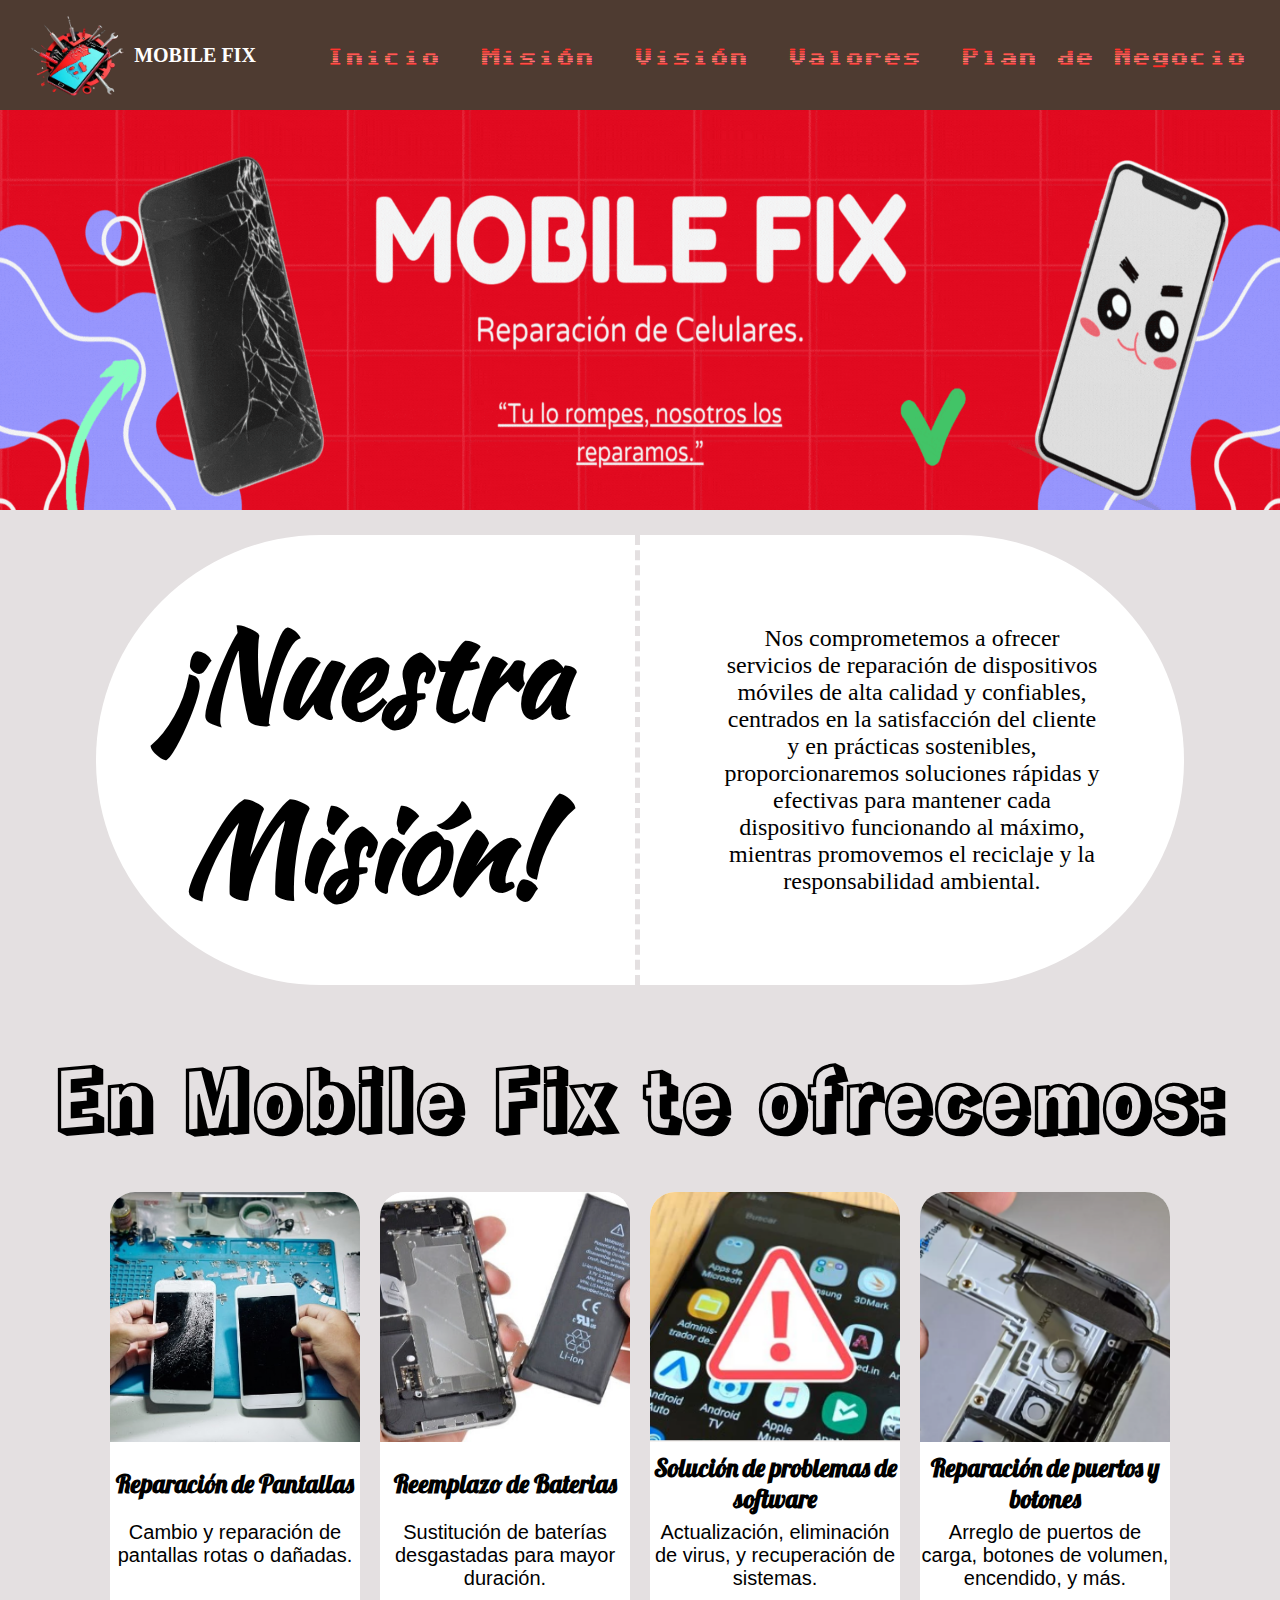
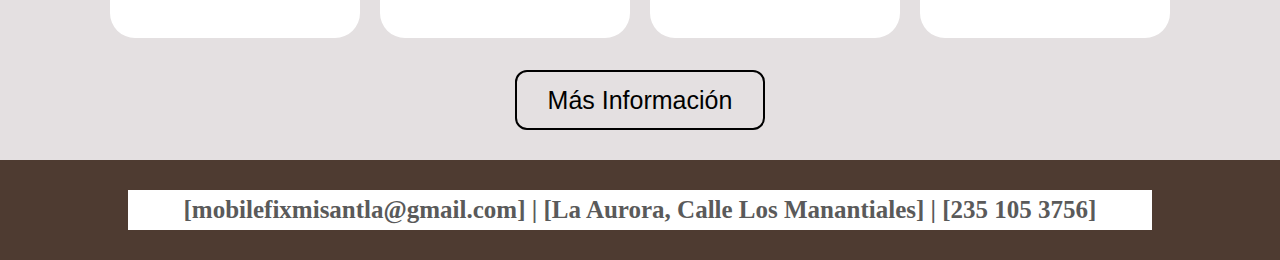
<file: index.html>
<!DOCTYPE html>
<html lang="es">
<head>
    <meta charset="UTF-8">
    <link rel="stylesheet" href="styles.css">
    <meta name="viewport" content="width=device-width, initial-scale=1.0">
    <link href="https://fonts.googleapis.com/css2?family=Acme&family=Archivo+Black&family=Combo&family=Fasthand&family=Indie+Flower&family=Kalam:wght@300&family=Karla:ital,wght@1,500&family=Kaushan+Script&family=Lobster&family=Permanent+Marker&family=Prata&family=Rampart+One&family=Righteous&display=swap" rel="stylesheet">
    <link rel="preconnect" href="https://fonts.googleapis.com">
    <link rel="preconnect" href="https://fonts.gstatic.com" crossorigin>
    <link href="https://fonts.googleapis.com/css2?family=Roboto+Slab:wght@100..900&family=Sixtyfour+Convergence&display=swap" rel="stylesheet">
    <title>Inicio</title>
</head>
<body>
    <header class="encabezadoPrincipal">
        <div class="logoContenedorPrincipal">
            <img src="logo.png" alt="" class="logo">
            <h1>
                MOBILE FIX
            </h1>
        </div>
        <div class="opcionesEncabezado">
            <a href="index.html">Inicio</a>
            <a href="mision.html">Misión</a>
            <a href="vision.html">Visión</a>
            <a href="valores.html">Valores</a>
            <a href="plan.html">Plan de Negocio</a>
        </div>
    </header>
    <div class="imagenPrincipal">
        <img src="PortadaPrincipal.gif" alt="">
    </div>
    <div class="misionCaja">
        <div class="mision">
            <div class="misionIzquierdo"><h1>¡Nuestra Misión!</h1>
        </div>
        <div class="misionDerecho">
            <p>Nos comprometemos a ofrecer servicios de reparación de dispositivos móviles de alta calidad y confiables, centrados en la satisfacción del cliente y en prácticas sostenibles, proporcionaremos soluciones rápidas y efectivas para mantener cada dispositivo funcionando al máximo, mientras promovemos el reciclaje y la responsabilidad ambiental.</p>
        </div>
        </div>
    </div>

    <div class="serviciosPrincipal">
        <div class="tituloServicios">
            <h1>En Mobile Fix te ofrecemos:</h1>
        </div>
        <div class="serviciosPrincipalFilaUno">
            <div class="contenedorServicios">
                <div class="imagenServicios">
                    <img src="reparacionpantallas.png" alt="">
                    <h1>Reparación de Pantallas</h1>
                    <p>Cambio y reparación de pantallas rotas o dañadas.</p>
                </div>
            </div>
            <div class="contenedorServicios">
                <div class="imagenServicios">
                    <img src="reemplazobateria.png" alt="">
                    <h1>Reemplazo de Baterias</h1>
                    <p>Sustitución de baterías desgastadas para mayor duración.</p>
                </div>
            </div>
            <div class="contenedorServicios">
                <div class="imagenServicios">
                    <img src="softwaresol.png" alt="">
                </div>
                <h1>Solución de problemas de software</h1>
                <p>Actualización, eliminación de virus, y recuperación de sistemas.</p>
            </div>
            <div class="contenedorServicios">
                <div class="imagenServicios">
                    <img src="reparacionpuertos.png" alt="">
                    <h1>Reparación de puertos y botones</h1>
                    <p>Arreglo de puertos de carga, botones de volumen, encendido, y más.</p>
                </div>
            </div>
        </div>
        <div class="botonCatalogo">
            <button><a href="CatalogoMobileFix.pdf">Más Información</a></button>
        </div>
    </div>

    <footer class="piedepagina">
        <h1>[mobilefixmisantla@gmail.com]   |   [La Aurora, Calle Los Manantiales]   |   [235 105 3756]</h1>
    </footer>
</body>
</html>
</file>
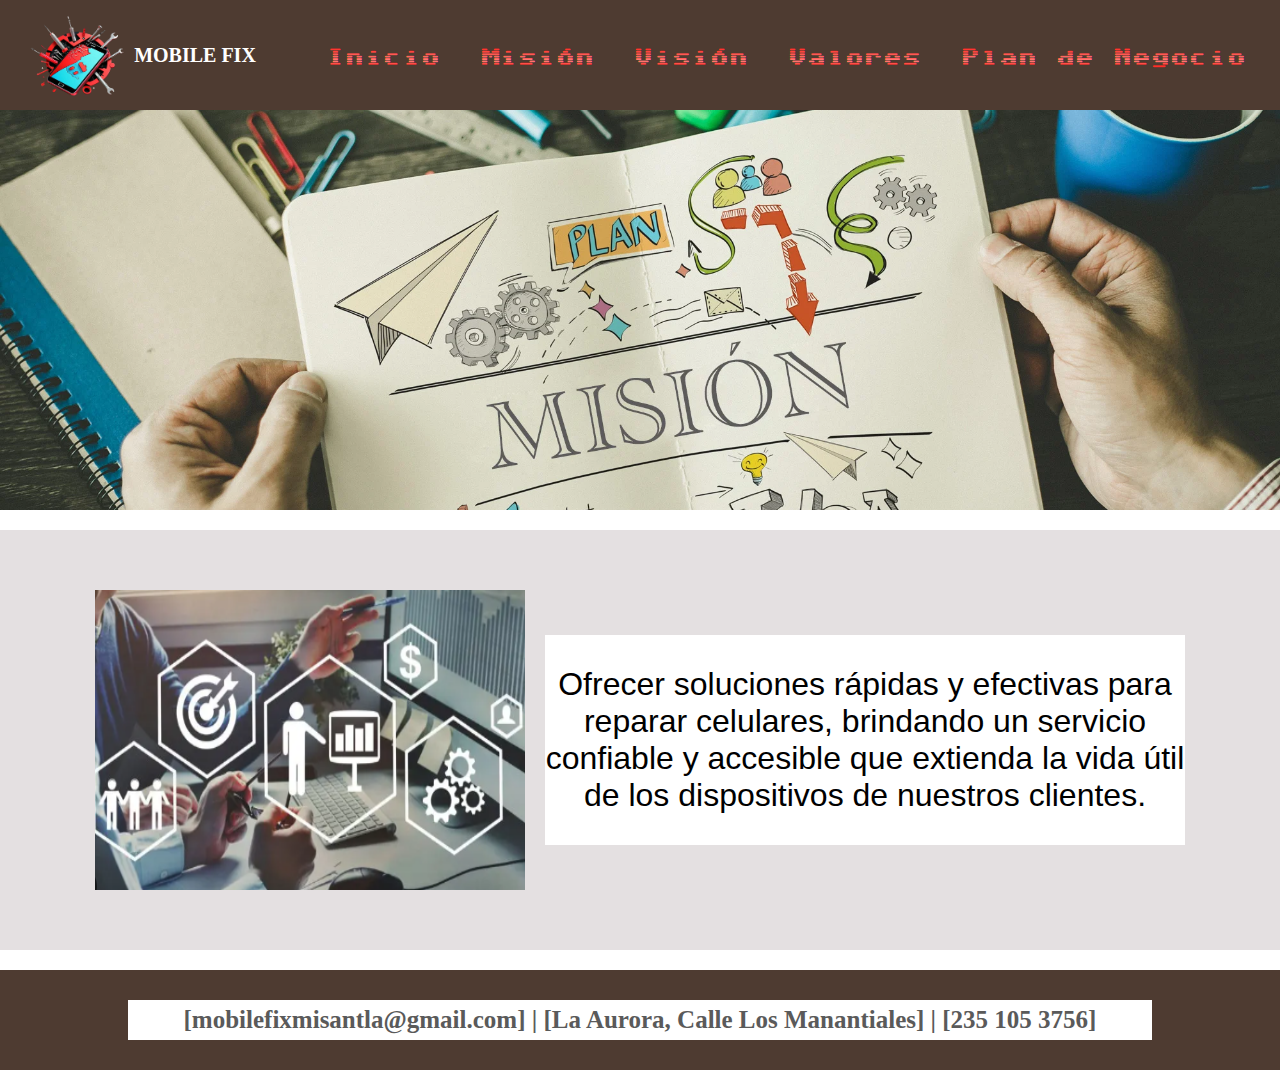
<file: mision.html>
<!DOCTYPE html>
<html lang="es">
<head>
    <meta charset="UTF-8">
    <link rel="stylesheet" href="styles.css">
    <meta name="viewport" content="width=device-width, initial-scale=1.0">
    <link href="https://fonts.googleapis.com/css2?family=Acme&family=Archivo+Black&family=Combo&family=Fasthand&family=Indie+Flower&family=Kalam:wght@300&family=Karla:ital,wght@1,500&family=Kaushan+Script&family=Lobster&family=Permanent+Marker&family=Prata&family=Rampart+One&family=Righteous&display=swap" rel="stylesheet">
    <link rel="preconnect" href="https://fonts.googleapis.com">
    <link rel="preconnect" href="https://fonts.gstatic.com" crossorigin>
    <link href="https://fonts.googleapis.com/css2?family=Roboto+Slab:wght@100..900&family=Sixtyfour+Convergence&display=swap" rel="stylesheet">
    <title>Mision - Mobile Fix</title>
</head>
<body>
    <header class="encabezadoPrincipal">
        <div class="logoContenedorPrincipal">
            <img src="logo.png" alt="" class="logo">
            <h1>
                MOBILE FIX
            </h1>
        </div>
        <div class="opcionesEncabezado">
            <a href="index.html">Inicio</a>
            <a href="mision.html">Misión</a>
            <a href="vision.html">Visión</a>
            <a href="valores.html">Valores</a>
            <a href="plan.html">Plan de Negocio</a>
        </div>
    </header>
    <div class="banner">
        <h1></h1>
    </div>
    <div class="misionContenido">
        <img src="misiontexto.png" alt="">
        <p>Ofrecer soluciones rápidas y efectivas para reparar celulares,
             brindando un servicio confiable y accesible que extienda la 
             vida útil de los dispositivos de nuestros clientes.</p>
    </div>


    <footer class="piedepagina">
        <h2>[mobilefixmisantla@gmail.com]   |   [La Aurora, Calle Los Manantiales]   |   [235 105 3756]</h2>
    </footer>
</body>
</html>
</file>
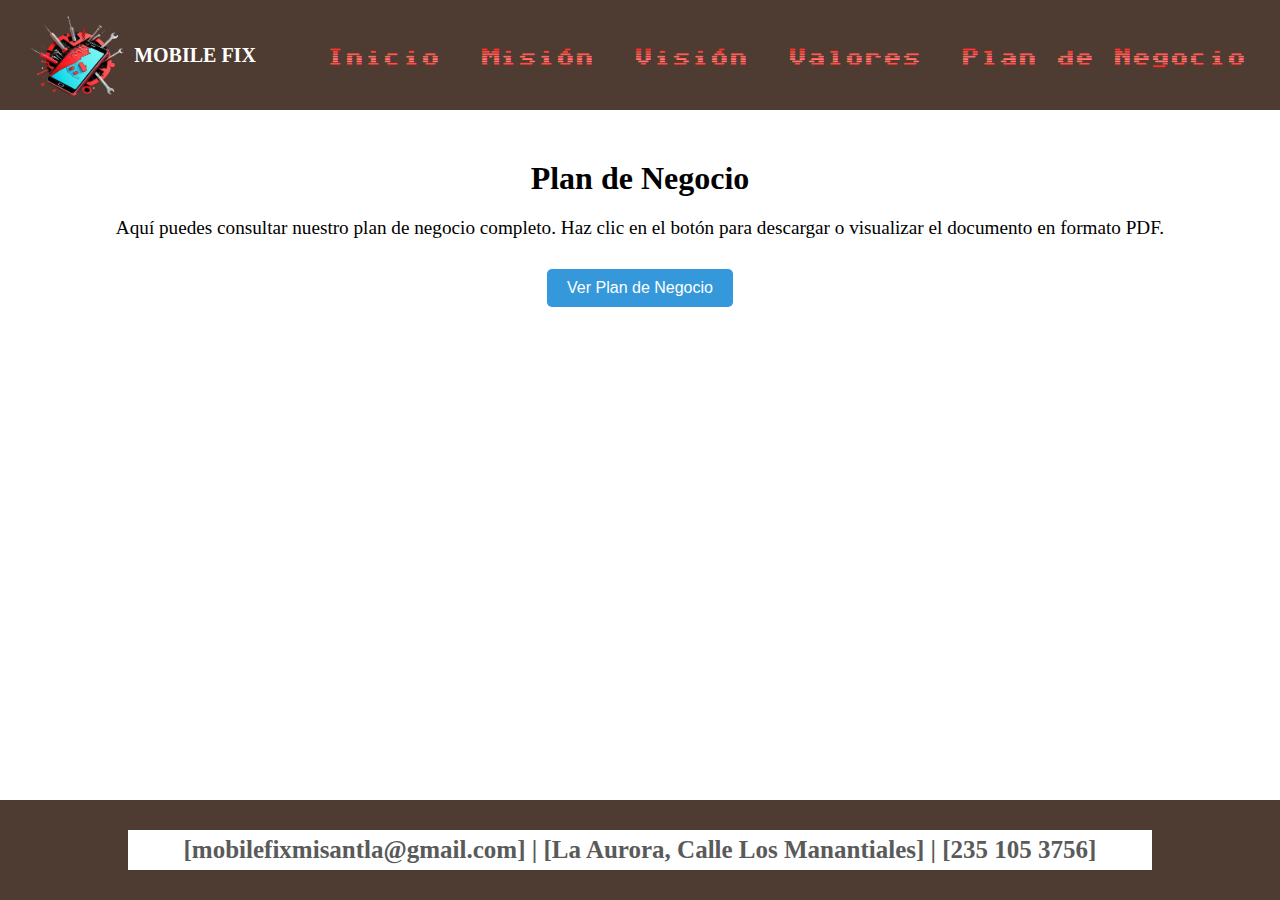
<file: plan.html>
<!DOCTYPE html>
<html lang="es">
<head>
    <meta charset="UTF-8">
    <link rel="stylesheet" href="styles.css">
    <meta name="viewport" content="width=device-width, initial-scale=1.0">
    <link href="https://fonts.googleapis.com/css2?family=Acme&family=Archivo+Black&family=Combo&family=Fasthand&family=Indie+Flower&family=Kalam:wght@300&family=Karla:ital,wght@1,500&family=Kaushan+Script&family=Lobster&family=Permanent+Marker&family=Prata&family=Rampart+One&family=Righteous&display=swap" rel="stylesheet">
    <link rel="preconnect" href="https://fonts.googleapis.com">
    <link rel="preconnect" href="https://fonts.gstatic.com" crossorigin>
    <link href="https://fonts.googleapis.com/css2?family=Roboto+Slab:wght@100..900&family=Sixtyfour+Convergence&display=swap" rel="stylesheet">
    <title>Plan de Negocio - Mobile Fix</title>
</head>
<body>
    <header class="encabezadoPrincipal">
        <div class="logoContenedorPrincipal">
            <img src="logo.png" alt="Logo de Mobile Fix" class="logo">
            <h1>MOBILE FIX</h1>
        </div>
        <div class="opcionesEncabezado">
            <a href="index.html">Inicio</a>
            <a href="mision.html">Misión</a>
            <a href="vision.html">Visión</a>
            <a href="valores.html">Valores</a>
            <a href="plan.html">Plan de Negocio</a>
        </div>
    </header>

    <div class="contenidoPlan">
        <h1 class="tituloPlan">Plan de Negocio</h1>
        <p class="textoPlan">Aquí puedes consultar nuestro plan de negocio completo. Haz clic en el botón para descargar o visualizar el documento en formato PDF.</p>
        
        <div class="botonDescargar">
            <a href="plan_de_negocios.pdf" target="_blank">
                <button>Ver Plan de Negocio</button>
            </a>
        </div>
    </div>

    <footer class="piedepagina">
        <h2>[mobilefixmisantla@gmail.com] | [La Aurora, Calle Los Manantiales] | [235 105 3756]</h2>
    </footer>
</body>
</html>
</file>
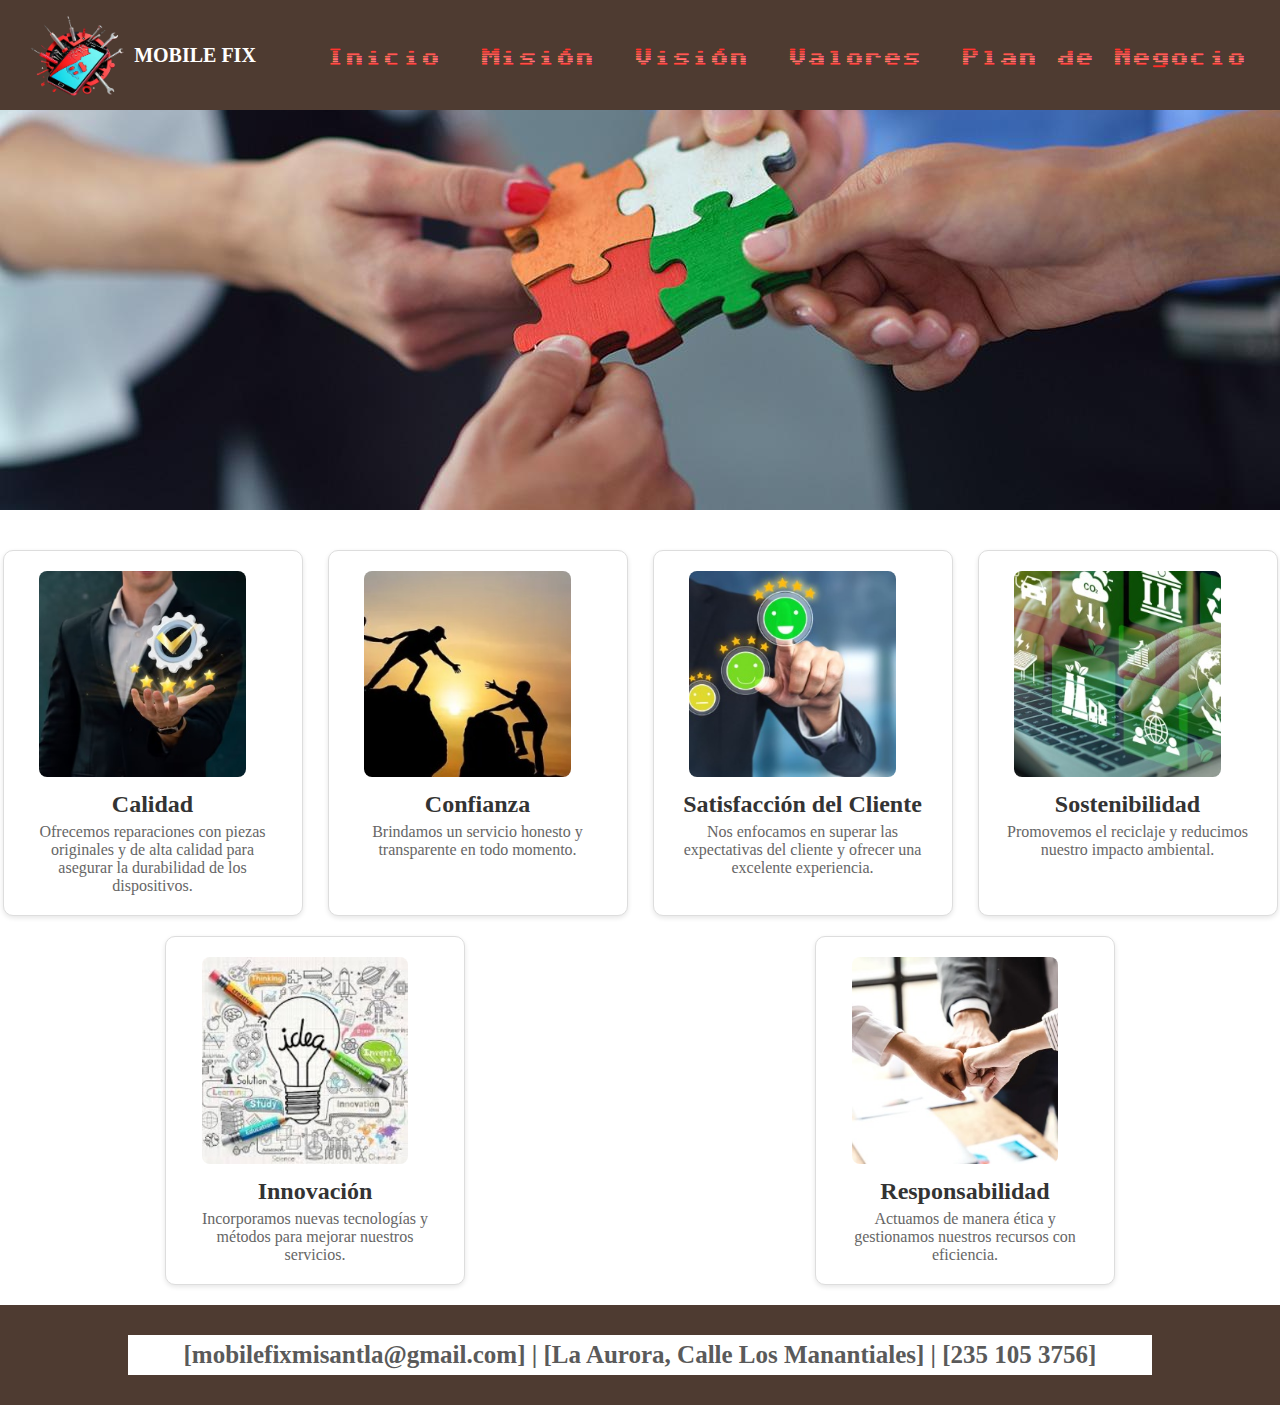
<file: valores.html>
<!DOCTYPE html>
<html lang="es">
<head>
    <meta charset="UTF-8">
    <link rel="stylesheet" href="styles.css">
    <meta name="viewport" content="width=device-width, initial-scale=1.0">
    <link href="https://fonts.googleapis.com/css2?family=Acme&family=Archivo+Black&family=Combo&family=Fasthand&family=Indie+Flower&family=Kalam:wght@300&family=Karla:ital,wght@1,500&family=Kaushan+Script&family=Lobster&family=Permanent+Marker&family=Prata&family=Rampart+One&family=Righteous&display=swap" rel="stylesheet">
    <link rel="preconnect" href="https://fonts.googleapis.com">
    <link rel="preconnect" href="https://fonts.gstatic.com" crossorigin>
    <link href="https://fonts.googleapis.com/css2?family=Roboto+Slab:wght@100..900&family=Sixtyfour+Convergence&display=swap" rel="stylesheet">
    <title>Valores - Mobile Fix</title>
</head>
<body>
    <header class="encabezadoPrincipal">
        <div class="logoContenedorPrincipal">
            <img src="logo.png" alt="Logo de Mobile Fix" class="logo">
            <h1>MOBILE FIX</h1>
        </div>
        <div class="opcionesEncabezado">
            <a href="index.html">Inicio</a>
            <a href="mision.html">Misión</a>
            <a href="vision.html">Visión</a>
            <a href="valores.html">Valores</a>
            <a href="plan.html">Plan de Negocio</a>
        </div>

    </header>
    <div class="banner_valores"></div>
    <div class="visionContenido">

        <div class="valores">
            <div class="valorTarjeta">
                <img src="calidad.jpg" alt="Imagen de Calidad">
                <h2>Calidad</h2>
                <p>Ofrecemos reparaciones con piezas originales y de alta calidad para asegurar la durabilidad de los dispositivos.</p>
            </div>
            <div class="valorTarjeta">
                <img src="confianza.jpg" alt="Imagen de Confianza">
                <h2>Confianza</h2>
                <p>Brindamos un servicio honesto y transparente en todo momento.</p>
            </div>
            <div class="valorTarjeta">
                <img src="satisfaccion.jpg" alt="Imagen de Satisfacción del Cliente">
                <h2>Satisfacción del Cliente</h2>
                <p>Nos enfocamos en superar las expectativas del cliente y ofrecer una excelente experiencia.</p>
            </div>
            <div class="valorTarjeta">
                <img src="sostenibilidad.jpg" alt="Imagen de Sostenibilidad">
                <h2>Sostenibilidad</h2>
                <p>Promovemos el reciclaje y reducimos nuestro impacto ambiental.</p>
            </div>
            <div class="valorTarjeta">
                <img src="innovacion.jpg" alt="Imagen de Innovación">
                <h2>Innovación</h2>
                <p>Incorporamos nuevas tecnologías y métodos para mejorar nuestros servicios.</p>
            </div>
            <div class="valorTarjeta">
                <img src="responsabilidad.jpg" alt="Imagen de Responsabilidad">
                <h2>Responsabilidad</h2>
                <p>Actuamos de manera ética y gestionamos nuestros recursos con eficiencia.</p>
            </div>
        </div>
    </div>

    <footer class="piedepagina">
        <h2>[mobilefixmisantla@gmail.com] | [La Aurora, Calle Los Manantiales] | [235 105 3756]</h2>
    </footer>
</body>
</html>
</file>
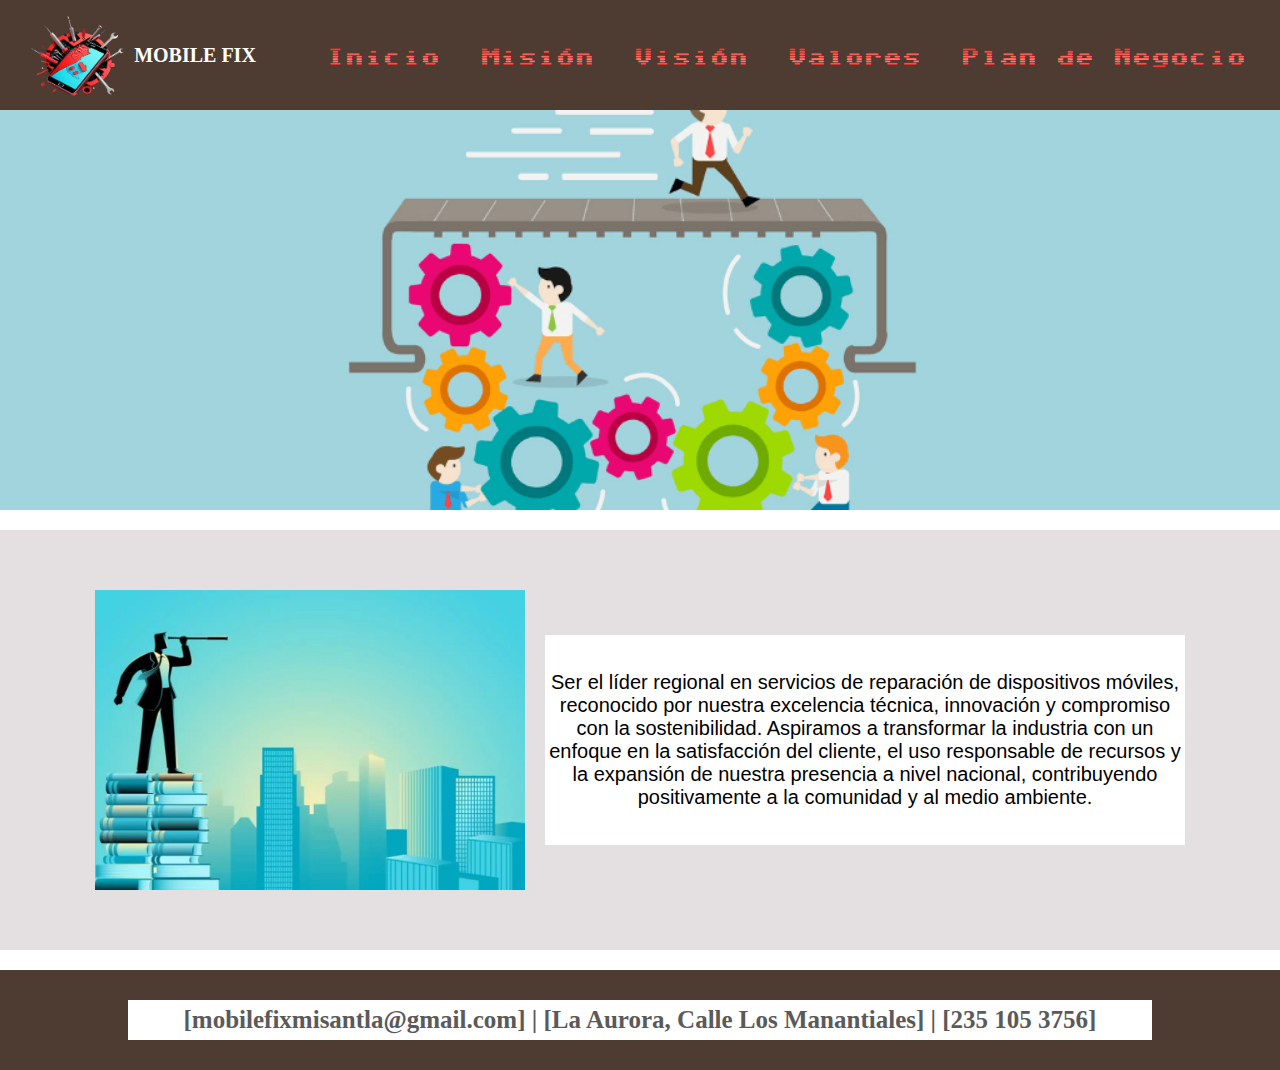
<file: vision.html>
<!DOCTYPE html>
<html lang="es">
<head>
    <meta charset="UTF-8">
    <link rel="stylesheet" href="styles.css">
    <meta name="viewport" content="width=device-width, initial-scale=1.0">
    <link href="https://fonts.googleapis.com/css2?family=Acme&family=Archivo+Black&family=Combo&family=Fasthand&family=Indie+Flower&family=Kalam:wght@300&family=Karla:ital,wght@1,500&family=Kaushan+Script&family=Lobster&family=Permanent+Marker&family=Prata&family=Rampart+One&family=Righteous&display=swap" rel="stylesheet">
    <link rel="preconnect" href="https://fonts.googleapis.com">
    <link rel="preconnect" href="https://fonts.gstatic.com" crossorigin>
    <link href="https://fonts.googleapis.com/css2?family=Roboto+Slab:wght@100..900&family=Sixtyfour+Convergence&display=swap" rel="stylesheet">
    <title>Vision - Mobile Fix</title>
</head>
<body>
    <header class="encabezadoPrincipal">
        <div class="logoContenedorPrincipal">
            <img src="logo.png" alt="" class="logo">
            <h1>
                MOBILE FIX
            </h1>
        </div>
        <div class="opcionesEncabezado">
            <a href="index.html">Inicio</a>
            <a href="mision.html">Misión</a>
            <a href="vision.html">Visión</a>
            <a href="valores.html">Valores</a>
            <a href="plan.html">Plan de Negocio</a>
        </div>
    </header>
    <div class="banner_vision">
        <h1></h1>
    </div>
    <div class="misionContenido">
        <img src="1 (1).jpg" alt="">
        <p style="font-size: 20px;">Ser el líder regional en servicios de reparación de dispositivos móviles, reconocido por nuestra excelencia técnica, innovación y compromiso con la sostenibilidad. 
            Aspiramos a transformar la industria con un enfoque en la satisfacción del cliente, el uso responsable de recursos y la expansión de nuestra presencia a nivel nacional, contribuyendo positivamente a la comunidad y al medio ambiente.
            </p>
    </div>


    <footer class="piedepagina">
        <h2>[mobilefixmisantla@gmail.com]   |   [La Aurora, Calle Los Manantiales]   |   [235 105 3756]</h2>
    </footer>
</body>
</html>
</file>
<file: styles.css>
*{
    margin: 0;
    padding: 0;
    box-sizing: border-box;
}

/*Estilo para el encabezado*/
.encabezadoPrincipal{
    position: sticky;
    top: 0;
    width: 100%;
    height: 110px;
    align-items: center;
    justify-content: center;
    display: flex;
    background-color: #302727;
}
/*Estilo logo*/
.logoContenedorPrincipal{
    display: flex;
    width: 20%;
    height: 95%;
    margin-left: 15px;
    margin-right: 20px;
    align-items: center;
    justify-content: center;
}

.logoContenedorPrincipal img{
    height: 90px;
}

.logoContenedorPrincipal h1{
    align-items: center;
    text-align: center;
    justify-content: center;
    display: flex;
    font-size: 20px;
    font-family: 'Roboto';
    color: white;

}

.opcionesEncabezado{
    display: flex;
    width: 80%;
    margin-right: 0;
    margin-top: 5px;
    align-items: center;
    justify-content: center;
    margin-left: 10px;
    height: 70%;
}

.opcionesEncabezado a{
    text-decoration: none;
    color: #FABC3F;
    font-family: 'Sixtyfour Convergence';
    padding: 0px 20px;
    font-size: 120%;
}

.opcionesEncabezado a:hover{
    transform: 0.4s;
    font-size: 130%;
}

.opcionesEncabezado a:hover{
    color: white;
    transition: 0.5s;
}

.imagenPrincipal{
    display: flex;
    width: 100%;
    height: 400px;
}

.banner{
    display: flex;
    width: 100%;
    height: 400px;
    align-items: center;
    justify-content: center;
    background: url('mision.png');
    background-position: center;
    background-size: cover;
    background-repeat: no-repeat;

}

.banner_vision{
    display: flex;
    width: 100%;
    height: 400px;
    align-items: center;
    justify-content: center;
    background: url('vision.png');
    background-position: center;
    background-size: cover;
    background-repeat: no-repeat;

}

.banner_valores{
    display: flex;
    width: 100%;
    height: 400px;
    align-items: center;
    justify-content: center;
    background: url('valores.jpg');
    background-position: center;
    background-size: cover;
    background-repeat: no-repeat;

}
.banner h1{
    display: flex;
    text-align: center;
    font-size: 50px;
    font-family: 'Rampart One';
}



.imagenPrincipal img{
    width: 100%;
    height: 100%;
}

.misionCaja{
    display: flex;
    width: 100%;
    height: 500px;
    align-items: center;
    justify-content: center;
    background-color: #E4E0E1;
}

.misionCaja .mision{
    width: 85%;
    height: 450px;
    display: flex;
    align-items: center;
    justify-content: center;
    background-color: white;
    border-radius: 500px;
}

.misionIzquierdo{
    display: flex;
    align-items: center;
    justify-content: center;
    width: 50%;
    height: 100%;
    border-right: 5px dashed #E4E0E1;
}

.misionIzquierdo h1{
    font-size: 750%;
    font-family: 'Kaushan Script';
    text-align: center;
    color: black;
}

.misionDerecho{
    display: flex;
    align-items: center;
    justify-content: center;
    width: 50%;
    height: 100%;
}

.misionDerecho p{
    font-size: 150%;
    width: 70%;
    display: flex;
    height: 70%;
    margin: 10px;
    color: black;
    justify-content: center;
    align-items: center;
    text-align: center;
    font-family: Georgia, 'Times New Roman', Times, serif;
}

.serviciosPrincipal{
    width: 100%;
    height: 750px;
    background-color: #E4E0E1;
}

.tituloServicios{
    width: 100%;
    height: 170px;
    display: flex;
    text-align: center;
    justify-content: center;
    align-items: center;
}
.tituloServicios h1{
    text-align: center;
    justify-content: center;
    align-items: center;
    font-size: 500%;
    color: black;
    font-family: 'Rampart One';
}

.serviciosPrincipal .serviciosPrincipalFilaUno{
    width: 100%;
    height: 470px;
    display: flex;
    align-items: center;
    justify-content: center;
    background-color: #E4E0E1;
}

.serviciosPrincipal .serviciosPrincipalFilaUno .contenedorServicios{
    width: 250px;
    height: 95%;
    margin: 10px;
    justify-content: center;
    align-items: center;
    border-radius: 25px;
    background-color: white;
}

.serviciosPrincipal .serviciosPrincipalFilaUno .contenedorServicios img{
    width: 100%;
    height: 250px;
    border-radius: 25px 25px 0px 0px;
}

.serviciosPrincipal .serviciosPrincipalFilaUno .contenedorServicios h1{
    text-align: center;
    font-size: 25px;
    font-family: 'Lobster';
    justify-content: center;
    align-items: center;
    display: flex;
    height: 75px;
}

.serviciosPrincipal .serviciosPrincipalFilaUno .contenedorServicios p{
    text-align: center;
    font-size: 20px;
    font-family: Arial, Helvetica, sans-serif;
    justify-content: center;
    align-items: center;
    display: flex;
}

.botonCatalogo{
    display: flex;
    align-items: center;
    justify-content: center;
    width: 100%;
    height: 100px;
}

.botonCatalogo button{
    width: 250px;
    height: 60px;
    font-size: 25px;
    background: none;
    border: solid 2px rgb(0, 0, 0);
    border-radius: 12px;
}

.botonCatalogo button:hover{
    transition: 0.2s;
    background-color: #493628;
}

.botonCatalogo a:hover{
    color: white;
    transition: 0.5s;
    font-size: 130%;
}

.botonCatalogo button a{
    width: 100%;
    height: 100%;
    text-decoration: none;
    color: rgb(0, 0, 0);
    font-size: 100%;
}

.piedepagina{
    width: 100%;
    height: 100px;
    display: flex;
    background-color: #E4E0E1;
    justify-content: center;
    align-items: center;
}

.piedepagina h1{
    text-align: center;
    font-size: 25px;
    color: rgb(90, 90, 90);
    background-color: white;
    width: 80%;
    height: 50%;
    display: flex;
    text-align: center;
    align-items: center;
    justify-content: center;
}

.piedepagina h2{
    text-align: center;
    font-size: 25px;
    color: rgb(90, 90, 90);
    background-color: white;
    width: 80%;
    height: 50%;
    display: flex;
    text-align: center;
    align-items: center;
    justify-content: center;
}

.misionContenido{
    width: 100%;
    height: 420px;
    display: flex;
    align-items: center;
    justify-content: center;
    background-color: #E4E0E1;
}

.misionContenido img{
    width: 430px;
    height: 300px;
    margin-right: 40px;
}

.misionContenido p{
    text-align: center;
    width: 50%;
    height: 50%;
    justify-content: center;
    display: flex;
    align-items: center;
    font-size: 200%;
    color: black;
    font-family: Arial, Helvetica, sans-serif;
    background-color: white;
}
.valores {
    display: flex;
    flex-wrap: wrap;
    justify-content: space-around;
    gap: 20px;
    margin-top: 20px;
}

.valorTarjeta {
    background: #fff;
    border: 1px solid #ddd;
    border-radius: 10px;
    box-shadow: 0 2px 5px rgba(0, 0, 0, 0.1);
    text-align: center;
    width: 300px;
    padding: 20px;
}

.valorTarjeta img {
    max-width: 100%;
    height: auto;
    border-radius: 8px;
}

.valorTarjeta h2 {
    margin-top: 10px;
    font-size: 1.5rem;
    color: #333;
}

.valorTarjeta p {
    margin-top: 5px;
    color: #666;
}

.contenidoPlan {
    text-align: center; /* Centra el contenido dentro de este div */
    margin-top: 50px; /* Añade margen superior para separación */
}

.tituloPlan {
    font-size: 2rem; /* Tamaño del título */
    margin-bottom: 20px; /* Espacio debajo del título */
}

.textoPlan {
    font-size: 1.2rem; /* Tamaño del texto del párrafo */
    margin-bottom: 30px; /* Espacio debajo del párrafo */
}

.botonDescargar {
    text-align: center;
    margin-top: 20px;
}

.botonDescargar button {
    background-color: #3498db;
    color: white;
    padding: 10px 20px;
    border: none;
    border-radius: 5px;
    cursor: pointer;
    font-size: 1rem;
    transition: background-color 0.3s;
}

.botonDescargar button:hover {
    background-color: #217dbb;
}
body {
    margin: 0;
    display: flex;
    flex-direction: column;
    min-height: 100vh;
}

.encabezadoPrincipal,
.piedepagina {
    background-color: #4E3B31; /* Color marrón */
    color: white; /* Color del texto */
    text-align: center; /* Centrar texto */
    padding: 10px 0; /* Espaciado superior e inferior */
}



.piedepagina {
    margin-top: auto; /* Hace que el pie de página se mantenga abajo */
}

/* Para centrar el contenido en la sección de misión y servicios */
.misionCaja,
.serviciosPrincipal {
    text-align: center; /* Centrar texto */
}

.tituloServicios h1 {
    text-align: center; /* Centrar título de servicios */
}
.misionContenido,
.visionContenido {
    display: flex; /* Usar flexbox para alinear imagen y texto */
    align-items: center; /* Alinear verticalmente */
    margin: 20px 0; /* Espaciado superior e inferior entre secciones */
}

.misionContenido img,
.visionContenido img {
    max-width: 80%; /* Ajustar el tamaño de la imagen */
    margin-right: 20px; /* Espacio entre la imagen y el texto */
}

.misionContenido p,
.visionContenido p {
    text-align: center; /* Alinear el texto a la izquierda */
    flex: -1; /* Permitir que el texto ocupe el espacio restante */
}
</file>
